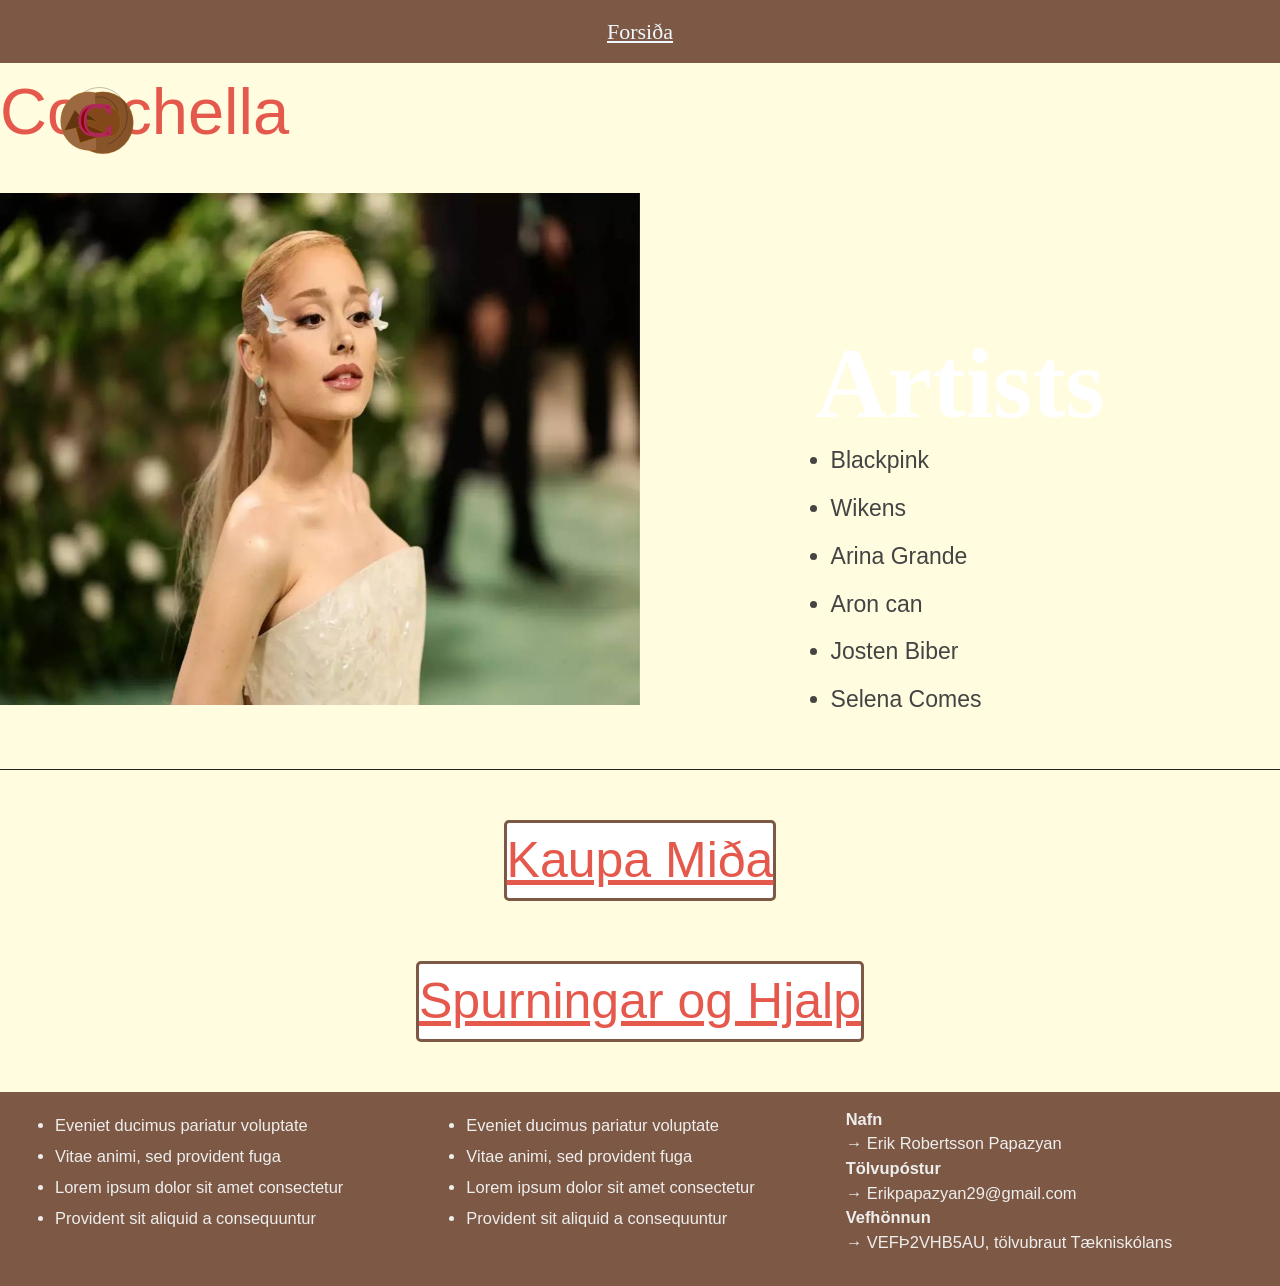
<file: verkamni7lokaverkamniERP/index.html>
<!DOCTYPE html>
<html lang="en">
<head>
    <meta charset="UTF-8">
    <meta name="viewport" content="width=device-width, initial-scale=1.0">
    <title>Document</title>
    <link rel="stylesheet" href="new.css">
    <link rel="stylesheet" href="styles.css">
</head>
<body>

    <input type="checkbox" id="menu-toggle" class="menu-btn">
    <label for="menu-toggle" class="menu-icon">
      <span></span>
    </label>
    <nav class="mobile-menu">
        <a href="index.html">Forsiða</a>
      <a href="index2M.html">kuapa Miða</a>
      <a href="index3H.html">Spurningar og Hjalp</a>

    </nav>


    <div class="lina">
        <a class="fors" href="index.html">Forsiða</a>
        <div class="linatexti">
            <img src="myndirverkamni7/drawing-logo.svg" alt="" >
            
        

        </div>

       
        
    </div>

    <div class="textihrefa">
        <div class="textiii">Coachella</div>
      </div>

    <header class="miðja">

        <section id="slides">
            <div>
    
                <img src="myndirverkamni7/ariana-grande-nin-son-hali-hayranlarini-18406116_8999_amp.jpg" alt="">
                <img src="myndirverkamni7/Blackpink_Pink_Carpet_Event_4.jpg" alt="">
                <img src="myndirverkamni7/images.jpg" alt="">
                <img src="myndirverkamni7/Rhythm-and-blues-star-Weeknd-descent-belts-song-benefit-October-24-2015.jpg" alt="">
                <img src="myndirverkamni7/ariana-grande-nin-son-hali-hayranlarini-18406116_8999_amp.jpg" alt="">
              
            </div>
          </section>

        <div class="artist">
            <h1>Artists</h1>
            <ul class="artist-list">
              <li>Blackpink</li>
              <li>Wikens</li>
              <li>Arina Grande</li>
              <li>Aron can</li>
              <li>Josten Biber</li>
              <li>Selena Comes</li>
            </ul>


        </div>




    </header>
    <div class="takar">

        <a class="Miðar" href="index2M.html">Kaupa Miða</a>

        <a class="Hjalp" href="index3H.html">Spurningar og Hjalp</a>


    </div>
   

    <div class="niðri">

        <nav>
            <ul>
              <li>Eveniet ducimus pariatur voluptate</li>
              <li>Vitae animi, sed provident fuga</li>
              <li>Lorem ipsum dolor sit amet consectetur</li>
              <li>Provident sit aliquid a consequuntur</li>
            </ul>
          </nav>
          <nav>
            <ul>
              <li>Eveniet ducimus pariatur voluptate</li>
              <li>Vitae animi, sed provident fuga</li>
              <li>Lorem ipsum dolor sit amet consectetur</li>
              <li>Provident sit aliquid a consequuntur</li>
            </ul>
          </nav>
          <dl>              <!--Description list -->
            <dt>Nafn</dt>
              <dd>Erik Robertsson Papazyan</dd>
            <dt>Tölvupóstur</dt>
              <dd>Erikpapazyan29@gmail.com</dd>
            <dt>Vefhönnun</dt>
              <dd>VEFÞ2VHB5AU, tölvubraut Tækniskólans</dd>
          </dl>

    </div>



</body>
</html>
</file>
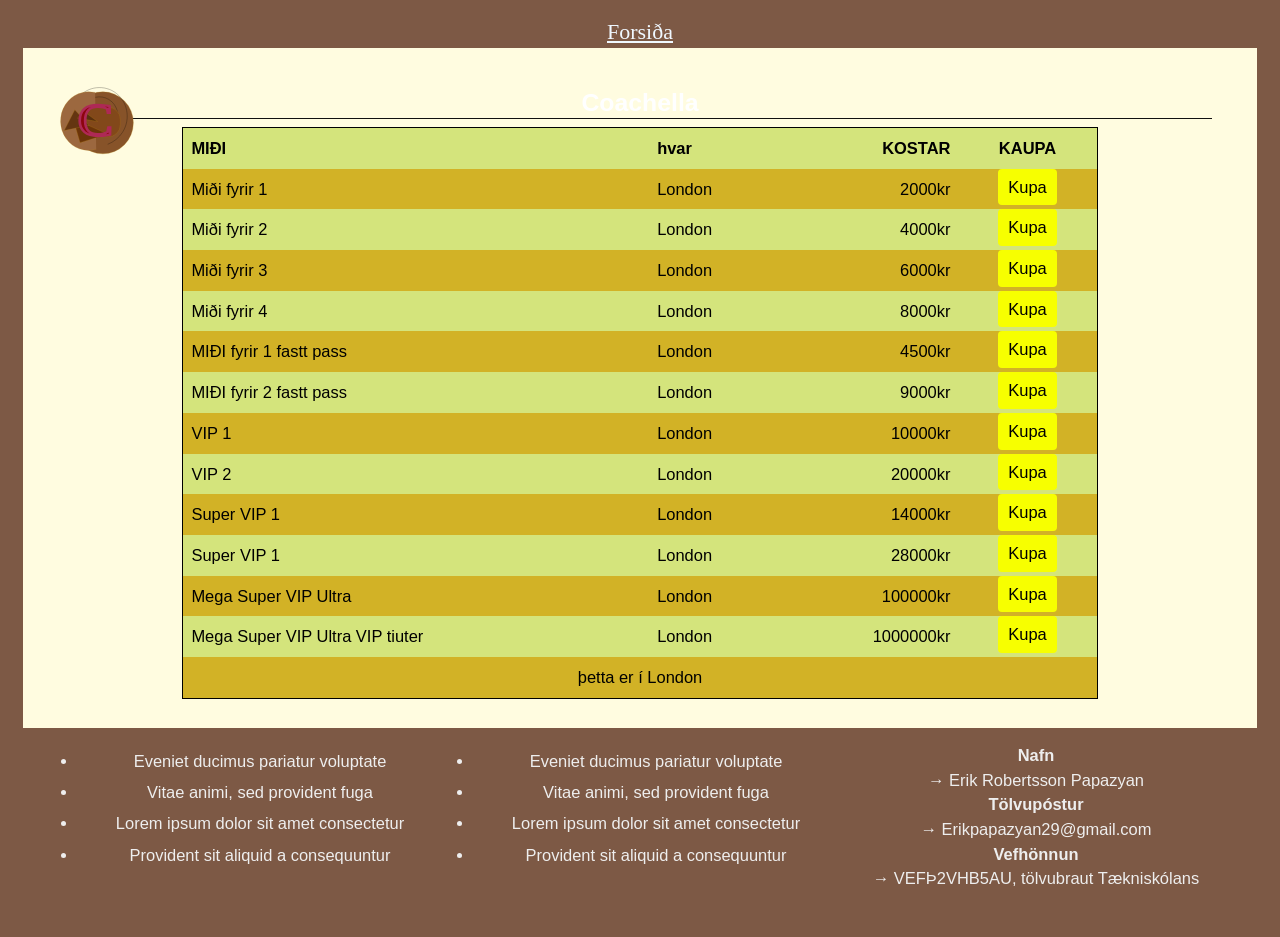
<file: verkamni7lokaverkamniERP/index2M.html>
<!DOCTYPE html>
<html lang="en">
<head>
    <meta charset="UTF-8">
    <meta name="viewport" content="width=device-width, initial-scale=1.0">
    <title>Document</title>
    <link rel="stylesheet" href="new.css">
    <link rel="stylesheet" href="styles.css">
</head>
<body>



    <input type="checkbox" id="menu-toggle" class="menu-btn">
    <label for="menu-toggle" class="menu-icon">
      <span></span>
    </label>
    <nav class="mobile-menu">
        <a href="index.html">Forsiða</a>
      <a href="index2M.html">kuapa Miða</a>
      <a href="index3H.html">Spurningar og Hjalp</a>

    </nav>
    <div class="lina">
        <a class="fors" href="index.html">Forsiða</a>
        <div class="linatexti">
            <img src="myndirverkamni7/drawing-logo.svg" alt="" >
            
        

        </div>

 

        <div class="tabla">
            <table>
            <h3>Coachella</h3>
              <tr class="mergin">
                <th>MIÐI</th>
                <th>hvar</th>
                <th class="hlo">KOSTAR</th>
                <th class="hlo2">KAUPA</th>
              </tr>
              <tr>
                <td data-label="MIÐI"> Miði fyrir 1</td>
                <td data-label="hvar">London</td>
                <td data-label="KOSTAR" class="hlo">2000kr</td>
                <td class="hlo1">Kupa</td>
              </tr>
        
              <tr>
                <td data-label="MIÐI">Miði fyrir 2</td>
                <td data-label="hvar">London</td>
                <td data-label="KOSTAR" class="hlo">4000kr</td>
                <td class="hlo1">Kupa</td>
              </tr>
        
              <tr>
                <td data-label="MIÐI">Miði fyrir 3</td>
                <td data-label="hvar">London</td>
                <td data-label="KOSTAR" class="hlo">6000kr</td>
                <td class="hlo1">Kupa</td>
              </tr>
        
              <tr>
                <td data-label="MIÐI">Miði fyrir 4</td>
                <td data-label="hvar">London</td>
                <td data-label="KOSTAR" class="hlo">8000kr</td>
                <td class="hlo1">Kupa</td>
              </tr>
        
              <tr>
                <td data-label="MIÐI">MIÐI fyrir 1 fastt pass</td>
                <td data-label="hvar">London</td>
                <td data-label="KOSTAR" class="hlo">4500kr</td>
                <td class="hlo1">Kupa</td>
              </tr>
        
              <tr>
                <td data-label="MIÐI">MIÐI fyrir 2 fastt pass</td>
                <td data-label="hvar">London</td>
                <td data-label="KOSTAR" class="hlo">9000kr</td>
                <td class="hlo1">Kupa</td>
              </tr>
              <tr>
                <td data-label="MIÐI">VIP 1</td>
                <td data-label="hvar">London</td>
                <td data-label="KOSTAR" class="hlo">10000kr</td>
                <td class="hlo1">Kupa</td>
              </tr>
              <tr>
                <td data-label="MIÐI">VIP 2</td>
                <td data-label="hvar">London</td>
                <td data-label="KOSTAR" class="hlo">20000kr</td>
                <td class="hlo1">Kupa</td>
              </tr>
              <tr>
                <td data-label="MIÐI">Super VIP 1</td>
                <td data-label="hvar">London</td>
                <td data-label="KOSTAR" class="hlo">14000kr</td>
                <td class="hlo1">Kupa</td>
              </tr>
              <tr>
                <td data-label="MIÐI">Super VIP 1</td>
                <td data-label="hvar">London</td>
                <td data-label="KOSTAR" class="hlo">28000kr</td>
                <td class="hlo1">Kupa</td>
              </tr>
              <tr>
                <td data-label="MIÐI">Mega Super VIP Ultra</td>
                <td data-label="hvar">London</td>
                <td data-label="KOSTAR" class="hlo">100000kr</td>
                <td class="hlo1">Kupa</td>
              </tr>

              <tr>
                <td data-label="MIÐI">Mega Super VIP Ultra VIP tiuter</td>
                <td data-label="hvar">London</td>
                <td data-label="KOSTAR" class="hlo">1000000kr</td>
                <td class="hlo1">Kupa</td>
              </tr>
        
              <td class="nið" colspan="4">þetta er í London</td>
        
             
            </table>
        
        
        
          </div>






    <div class="niðri">

            <nav>
                <ul>
                  <li>Eveniet ducimus pariatur voluptate</li>
                  <li>Vitae animi, sed provident fuga</li>
                  <li>Lorem ipsum dolor sit amet consectetur</li>
                  <li>Provident sit aliquid a consequuntur</li>
                </ul>
              </nav>
              <nav>
                <ul>
                  <li>Eveniet ducimus pariatur voluptate</li>
                  <li>Vitae animi, sed provident fuga</li>
                  <li>Lorem ipsum dolor sit amet consectetur</li>
                  <li>Provident sit aliquid a consequuntur</li>
                </ul>
              </nav>
              <dl>              <!--Description list -->
                <dt>Nafn</dt>
                  <dd>Erik Robertsson Papazyan</dd>
                <dt>Tölvupóstur</dt>
                  <dd>Erikpapazyan29@gmail.com</dd>
                <dt>Vefhönnun</dt>
                  <dd>VEFÞ2VHB5AU, tölvubraut Tækniskólans</dd>
              </dl>
    
     </div>

</body>
</html>
</file>
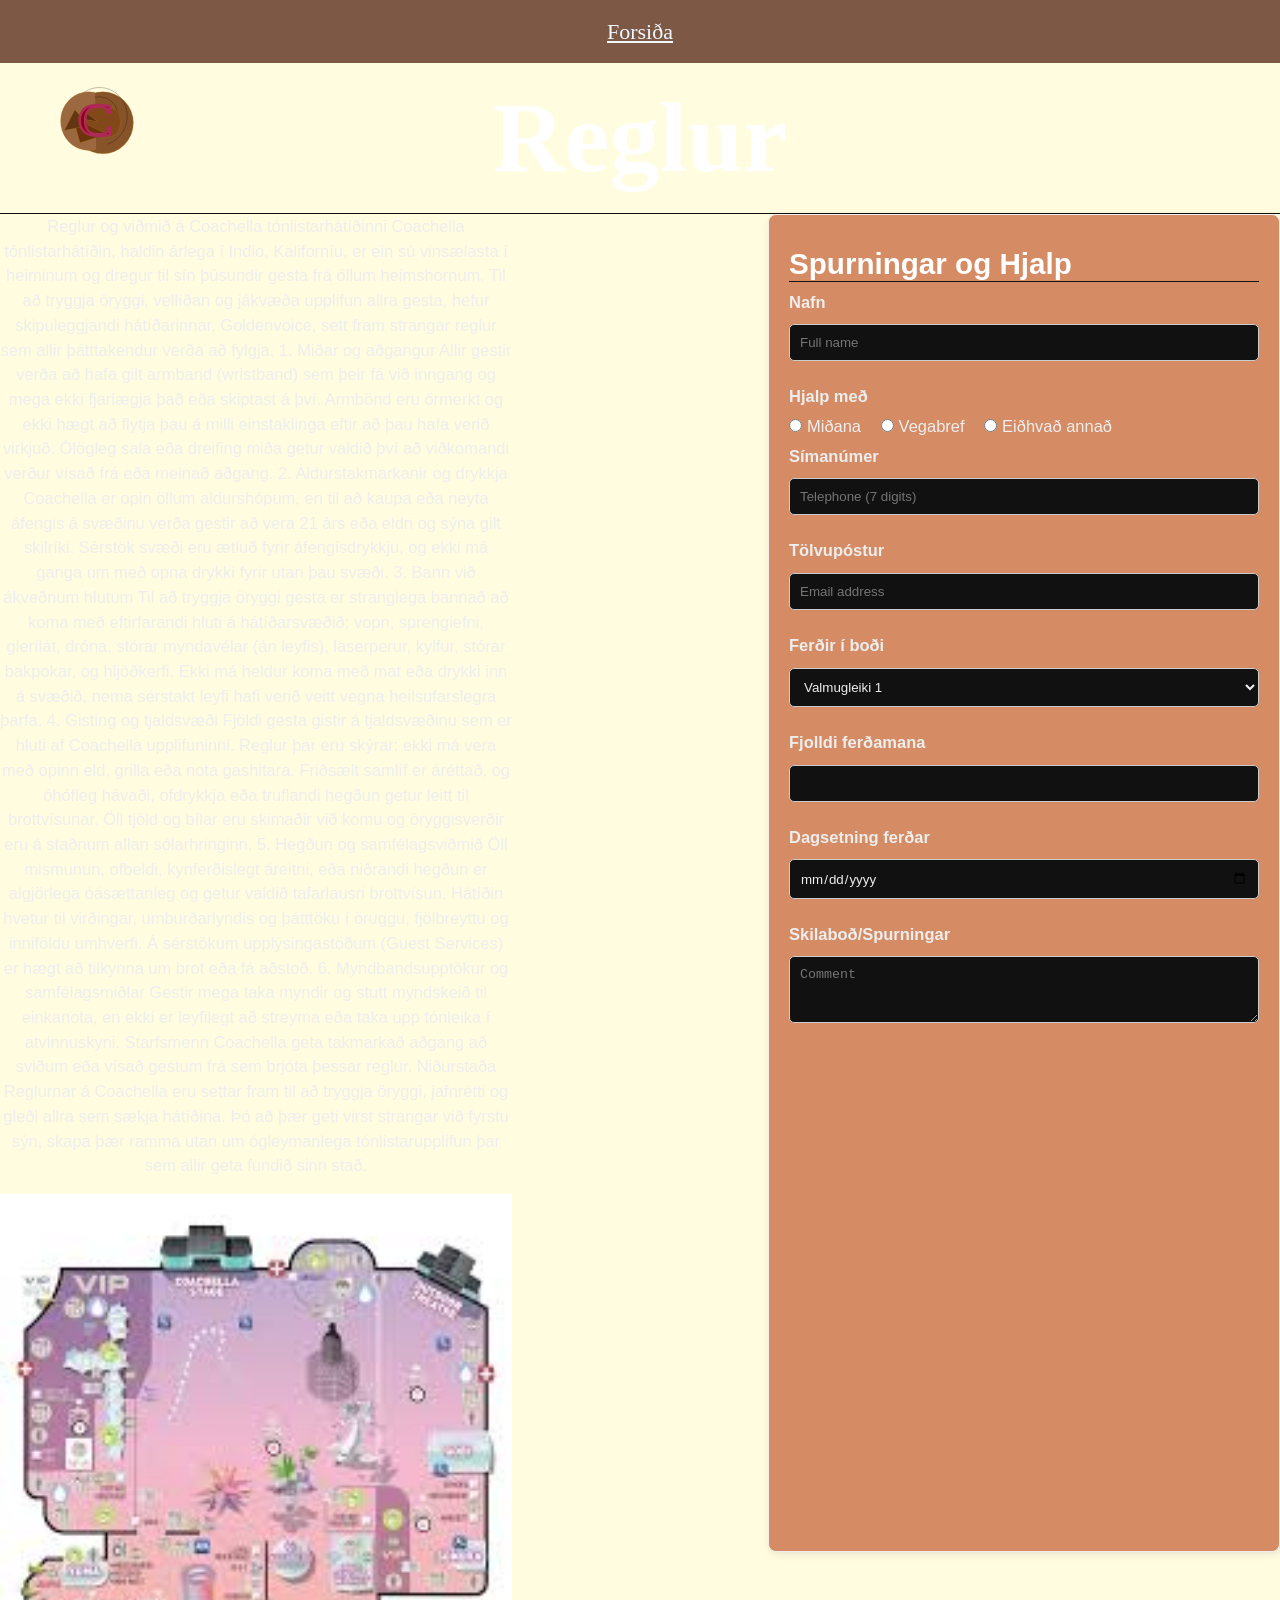
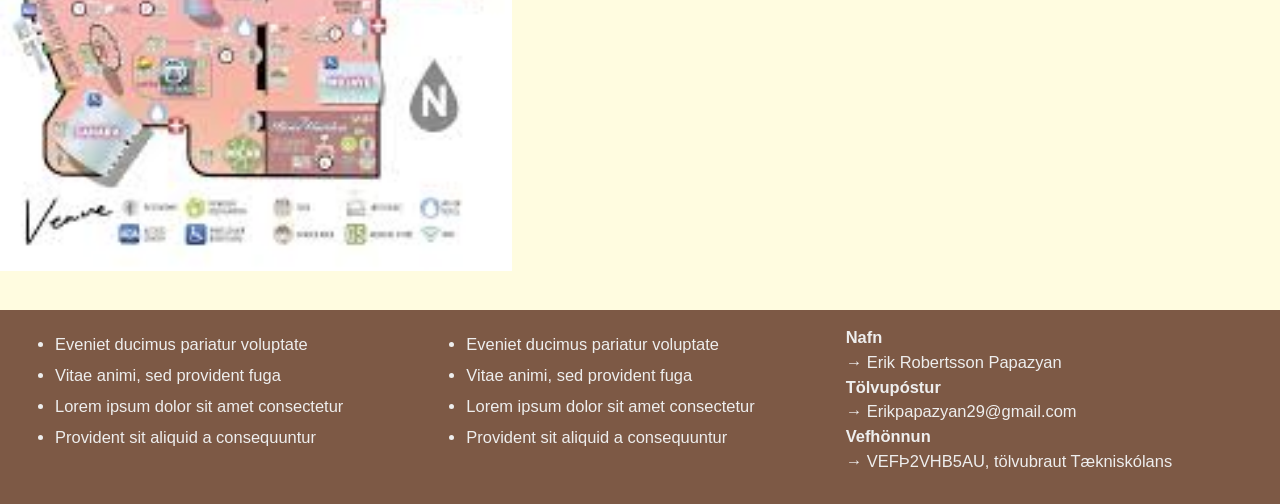
<file: verkamni7lokaverkamniERP/index3H.html>
<!DOCTYPE html>
<html lang="en">
<head>
    <meta charset="UTF-8">
    <meta name="viewport" content="width=device-width, initial-scale=1.0">
    <title>Document</title>
    <link rel="stylesheet" href="new.css">
    <link rel="stylesheet" href="styles.css">
</head>
<body>


    <input type="checkbox" id="menu-toggle" class="menu-btn">
    <label for="menu-toggle" class="menu-icon">
      <span></span>
    </label>
    <nav class="mobile-menu">
     <a href="index.html">Forsiða</a>
      <a href="index2M.html">kuapa Miða</a>
      <a href="index3H.html">Spurningar og Hjalp</a>

    </nav>
    <div class="lina">
        <a class="fors" href="index.html">Forsiða</a>
        <div class="linatexti">
            <img src="myndirverkamni7/drawing-logo.svg" alt="" >
            
        

        </div>

       
        
    </div>
    <h1>Reglur</h1>
    <section class="col-2">

        <article>
         
          <p>Reglur og viðmið á Coachella tónlistarhátíðinni

            Coachella tónlistarhátíðin, haldin árlega í Indio, Kaliforníu, er ein sú vinsælasta í heiminum og dregur til sín þúsundir gesta frá öllum heimshornum. Til að tryggja öryggi, vellíðan og jákvæða upplifun allra gesta, hefur skipuleggjandi hátíðarinnar, Goldenvoice, sett fram strangar reglur sem allir þátttakendur verða að fylgja.
            
            1. Miðar og aðgangur
            Allir gestir verða að hafa gilt armband (wristband) sem þeir fá við inngang og mega ekki fjarlægja það eða skiptast á því. Armbönd eru örmerkt og ekki hægt að flytja þau á milli einstaklinga eftir að þau hafa verið virkjuð. Ólögleg sala eða dreifing miða getur valdið því að viðkomandi verður vísað frá eða meinað aðgang.
            
            2. Aldurstakmarkanir og drykkja
            Coachella er opin öllum aldurshópum, en til að kaupa eða neyta áfengis á svæðinu verða gestir að vera 21 árs eða eldri og sýna gilt skilríki. Sérstök svæði eru ætluð fyrir áfengisdrykkju, og ekki má ganga um með opna drykki fyrir utan þau svæði.
            
            3. Bann við ákveðnum hlutum
            Til að tryggja öryggi gesta er stranglega bannað að koma með eftirfarandi hluti á hátíðarsvæðið: vopn, sprengiefni, glerílát, dróna, stórar myndavélar (án leyfis), laserperur, kylfur, stórar bakpokar, og hljóðkerfi. Ekki má heldur koma með mat eða drykki inn á svæðið, nema sérstakt leyfi hafi verið veitt vegna heilsufarslegra þarfa.
            
            4. Gisting og tjaldsvæði
            Fjöldi gesta gistir á tjaldsvæðinu sem er hluti af Coachella upplifuninni. Reglur þar eru skýrar: ekki má vera með opinn eld, grilla eða nota gashitara. Friðsælt samlíf er áréttað, og óhófleg hávaði, ofdrykkja eða truflandi hegðun getur leitt til brottvísunar. Öll tjöld og bílar eru skimaðir við komu og öryggisverðir eru á staðnum allan sólarhringinn.
            
            5. Hegðun og samfélagsviðmið
            Öll mismunun, ofbeldi, kynferðislegt áreitni, eða niðrandi hegðun er algjörlega óásættanleg og getur valdið tafarlausri brottvísun. Hátíðin hvetur til virðingar, umburðarlyndis og þátttöku í öruggu, fjölbreyttu og inniföldu umhverfi. Á sérstökum upplýsingastöðum (Guest Services) er hægt að tilkynna um brot eða fá aðstoð.
            
            6. Myndbandsupptökur og samfélagsmiðlar
            Gestir mega taka myndir og stutt myndskeið til einkanota, en ekki er leyfilegt að streyma eða taka upp tónleika í atvinnuskyni. Starfsmenn Coachella geta takmarkað aðgang að sviðum eða vísað gestum frá sem brjóta þessar reglur.
            
            Niðurstaða
            Reglurnar á Coachella eru settar fram til að tryggja öryggi, jafnrétti og gleði allra sem sækja hátíðina. Þó að þær geti virst strangar við fyrstu sýn, skapa þær ramma utan um ógleymanlega tónlistarupplifun þar sem allir geta fundið sinn stað.</p>

            <img src="myndirverkamni7/download.jpeg" alt="">
        </article>

        <div class="form">
            <h2>Spurningar og Hjalp</h2>
            <div class="inn">
                <label for="name">Nafn</label>
                <input type="text" id="name" placeholder="Full name">
            </div>
            <div class="Kyn" >
                <label>Hjalp með</label>
                <div class="gender-options">
                    <input type="radio" id="hann" name="gender"><label for="hann">Miðana</label>
                    <input type="radio" id="hun" name="gender"><label for="hun">Vegabref</label>
                    <input type="radio" id="han" name="gender"><label for="han">Eiðhvað annað</label>
                </div>
            </div>
            <div class="inn">
                <label for="phone">Símanúmer</label>
                <input type="tel" id="phone" placeholder="Telephone (7 digits)">
            </div>
            <div class="inn">
                <label for="email">Tölvupóstur</label>
                <input type="email" id="email" placeholder="Email address">
            </div>
            <div class="inn">
                <label for="trip">Ferðir í boði</label>
                <select id="trip">
                    <option>Valmugleiki 1</option>
                    <option>Valmugleiki 2</option>
                </select>
            </div>
            <div class="inn">
                <label for="passengers">Fjolldi ferðamana</label>
                <input type="number" id="passengers">
            </div>
            <div class="inn">
                <label for="date">Dagsetning ferðar</label>
                <input type="date" id="date">
            </div>
            <div class="inn">
                <label for="message">Skilaboð/Spurningar</label>
                <textarea id="message" rows="3" placeholder="Comment"></textarea>
            </div>

            
        </div>


        
        
    </section>








    <div class="niðri">

        <nav>
            <ul>
              <li>Eveniet ducimus pariatur voluptate</li>
              <li>Vitae animi, sed provident fuga</li>
              <li>Lorem ipsum dolor sit amet consectetur</li>
              <li>Provident sit aliquid a consequuntur</li>
            </ul>
          </nav>
          <nav>
            <ul>
              <li>Eveniet ducimus pariatur voluptate</li>
              <li>Vitae animi, sed provident fuga</li>
              <li>Lorem ipsum dolor sit amet consectetur</li>
              <li>Provident sit aliquid a consequuntur</li>
            </ul>
          </nav>
          <dl>             
            <dt>Nafn</dt>
              <dd>Erik Robertsson Papazyan</dd>
            <dt>Tölvupóstur</dt>
              <dd>Erikpapazyan29@gmail.com</dd>
            <dt>Vefhönnun</dt>
              <dd>VEFÞ2VHB5AU, tölvubraut Tækniskólans</dd>
          </dl>

    </div>

</body>
</html>
</file>
<file: verkamni7lokaverkamniERP/new.css>
:root {
	--nc-font-sans: 'Inter', -apple-system, BlinkMacSystemFont, 'Segoe UI', Roboto, Oxygen, Ubuntu, Cantarell, 'Open Sans', 'Helvetica Neue', sans-serif, "Apple Color Emoji", "Segoe UI Emoji", "Segoe UI Symbol";
	--nc-font-mono: Consolas, monaco, 'Ubuntu Mono', 'Liberation Mono', 'Courier New', Courier, monospace;

	/* Light theme */
	--nc-tx-1: #000000;
	--nc-tx-2: #1A1A1A;
	--nc-bg-1: #FFFFFF;
	--nc-bg-2: #F6F8FA;
	--nc-bg-3: #E5E7EB;
	--nc-lk-1: #0070F3;
	--nc-lk-2: #0366D6;
	--nc-lk-tx: #FFFFFF;
	--nc-ac-1: #79FFE1;
	--nc-ac-tx: #0C4047;

	/* Dark theme */
	--nc-d-tx-1: #ffffff;
	--nc-d-tx-2: #eeeeee;
	--nc-d-bg-1: #000000;
	--nc-d-bg-2: #111111;
	--nc-d-bg-3: #222222;
	--nc-d-lk-1: #3291FF;
	--nc-d-lk-2: #0070F3;
	--nc-d-lk-tx: #FFFFFF;
	--nc-d-ac-1: #7928CA;
	--nc-d-ac-tx: #FFFFFF;
}

@media (prefers-color-scheme: light) {
	:root {
		--nc-tx-1: var(--nc-d-tx-1);
		--nc-tx-2: var(--nc-d-tx-2);
		--nc-bg-1: var(--nc-d-bg-1);
		--nc-bg-2: var(--nc-d-bg-2);
		--nc-bg-3: var(--nc-d-bg-3);
		--nc-lk-1: var(--nc-d-lk-1);
		--nc-lk-2: var(--nc-d-lk-2);
		--nc-lk-tx: var(--nc--dlk-tx);
		--nc-ac-1: var(--nc-d-ac-1);
		--nc-ac-tx: var(--nc--dac-tx);
	}
}

* {
	/* Reset margins and padding */
	margin: 0;
	padding: 0;
}

address,
area,
article,
aside,
audio,
blockquote,
datalist,
details,
dl,
fieldset,
figure,
form,
input,
iframe,
img,
meter,
nav,
ol,
optgroup,
option,
output,
p,
pre,
progress,
ruby,
section,
table,
textarea,
ul,
video {
	/* Margins for most elements */
	margin-bottom: 1rem;
}

html,input,select,button {
	/* Set body font family and some finicky elements */
	font-family: var(--nc-font-sans);
}

body {
	/* Center body in page */
	margin: 0 auto;
	max-width: 750px;
	padding: 2rem;
	border-radius: 6px;
	overflow-x: hidden;
	word-break: break-word;
	overflow-wrap: break-word;
	background: var(--nc-bg-1);

	/* Main body text */
	color: var(--nc-tx-2);
	font-size: 1.03rem;
	line-height: 1.5;
}

::selection {
	/* Set background color for selected text */
	background: var(--nc-ac-1);
	color: var(--nc-ac-tx);
}

h1,h2,h3,h4,h5,h6 {
	line-height: 1;
	color: var(--nc-tx-1);
	padding-top: .875rem;
}

h1,
h2,
h3 {
	color: var(--nc-tx-1);
	padding-bottom: 2px;
	margin-bottom: 8px;
	border-bottom: 1px solid var(--nc-bg-2);
}

h4,
h5,
h6 {
	margin-bottom: .3rem;
}

h1 {
	font-size: 2.25rem;
}

h2 {
	font-size: 1.85rem;
}

h3 {
	font-size: 1.55rem;
}

h4 {
	font-size: 1.25rem;
}

h5 {
	font-size: 1rem; /* ath */
}

h6 {
	font-size: .875rem;
}

a {
	color: var(--nc-lk-1);
}

a:hover {
	color: var(--nc-lk-2);
}

abbr:hover {
	/* Set the '?' cursor while hovering an abbreviation */
	cursor: help;
}

blockquote {
	padding: 1.5rem;
	background: var(--nc-bg-2);
	border-left: 5px solid var(--nc-bg-3);
}

abbr {
	cursor: help;
}

blockquote *:last-child {
	padding-bottom: 0;
	margin-bottom: 0;
}

header {
	background: var(--nc-bg-2);
	border-bottom: 1px solid var(--nc-bg-3);
	padding: 2rem 1.5rem;
	
	/* This sets the right and left margins to cancel out the body's margins. It's width is still the same, but the background stretches across the page's width. */

	margin: -2rem calc(50% - 50vw) 2rem;

	/* Shorthand for:

	margin-top: -2rem;
	margin-bottom: 2rem;

	margin-left: calc(50% - 50vw);
	margin-right: calc(50% - 50vw); */

	padding-left: calc(50vw - 50%);
	padding-right: calc(50vw - 50%);
}

header h1,
header h2,
header h3 {
	padding-bottom: 0;
	border-bottom: 0;
}

header > *:first-child {
	margin-top: 0;
	padding-top: 0;
}

header > *:last-child {
	margin-bottom: 0;
}

a button,
button,
input[type="submit"],
input[type="reset"],
input[type="button"] {
	font-size: 1rem;
	display: inline-block;
	padding: 6px 12px;
	text-align: center;
	text-decoration: none;
	white-space: nowrap;
	background: var(--nc-lk-1);
	color: var(--nc-lk-tx);
	border: 0;
	border-radius: 4px;
	box-sizing: border-box;
	cursor: pointer;
	color: var(--nc-lk-tx);
}

a button[disabled],
button[disabled],
input[type="submit"][disabled],
input[type="reset"][disabled],
input[type="button"][disabled] {
	cursor: default;
	opacity: .5;

	/* Set the [X] cursor while hovering a disabled link */
	cursor: not-allowed;
}

.button:focus,
.button:enabled:hover,
button:focus,
button:enabled:hover,
input[type="submit"]:focus,
input[type="submit"]:enabled:hover,
input[type="reset"]:focus,
input[type="reset"]:enabled:hover,
input[type="button"]:focus,
input[type="button"]:enabled:hover {
	background: var(--nc-lk-2);
}

a img {
	margin-bottom: 0px;
}

code,
pre,
kbd,
samp {
	/* Set the font family for monospaced elements */
	font-family: var(--nc-font-mono);
}

code,
samp,
kbd,
pre {
	/* The main preformatted style. This is changed slightly across different cases. */
	background: var(--nc-bg-2);
	border: 1px solid var(--nc-bg-3);
	border-radius: 4px;
	padding: 3px 6px;
	/* ↓ font-size is relative to containing element, so it scales for titles*/
	font-size: 0.9em;
}

kbd {
	/* Makes the kbd element look like a keyboard key */
	border-bottom: 3px solid var(--nc-bg-3);
}

pre {
	padding: 1rem 1.4rem;
	max-width: 100%;
	overflow: auto;
}

pre code {
	/* When <code> is in a <pre>, reset it's formatting to blend in */
	background: inherit;
	font-size: inherit;
	color: inherit;
	border: 0;
	padding: 0;
	margin: 0;
}

code pre {
	/* When <pre> is in a <code>, reset it's formatting to blend in */
	display: inline;
	background: inherit;
	font-size: inherit;
	color: inherit;
	border: 0;
	padding: 0;
	margin: 0;
}

details {
	/* Make the <details> look more "clickable" */
	padding: .6rem 1rem;
	background: var(--nc-bg-2);
	border: 1px solid var(--nc-bg-3);
	border-radius: 4px;
}

summary {
	/* Makes the <summary> look more like a "clickable" link with the pointer cursor */
	cursor: pointer;
	font-weight: bold;
}

details[open] {
	/* Adjust the <details> padding while open */
	padding-bottom: .75rem;
}

details[open] summary {
	/* Adjust the <details> padding while open */
	margin-bottom: 6px;
}

details[open]>*:last-child {
	/* Resets the bottom margin of the last element in the <details> while <details> is opened. This prevents double margins/paddings. */
	margin-bottom: 0;
}

dt {
	font-weight: bold;
}

dd::before {
	/* Add an arrow to data table definitions */
	content: '→ ';
}

hr {
	/* Reset the border of the <hr> separator, then set a better line */
	border: 0;
	border-bottom: 1px solid var(--nc-bg-3);
	margin: 1rem auto;
}

fieldset {
	margin-top: 1rem;
	padding: 2rem;
	border: 1px solid var(--nc-bg-3);
	border-radius: 4px;
}

legend {
	padding: auto .5rem;
}

table {
	/* border-collapse sets the table's elements to share borders, rather than floating as separate "boxes". */
	border-collapse: collapse;
	width: 100%
}

td,
th {
	border: 1px solid var(--nc-bg-3);
	text-align: left;
	padding: .5rem;
}

th {
	background: var(--nc-bg-2);
}

tr:nth-child(even) {
	/* Set every other cell slightly darker. Improves readability. */
	background: var(--nc-bg-2);
}

table caption {
	font-weight: bold;
	margin-bottom: .5rem;
}

textarea {
	/* Don't let the <textarea> extend off the screen naturally or when dragged by the user */
	max-width: 100%;
}

ol,
ul {
	/* Replace the browser default padding */
	padding-left: 2rem;
}

li {
	margin-top: .4rem;
}

ul ul,
ol ul,
ul ol,
ol ol {
	margin-bottom: 0;
}

mark {
	padding: 3px 6px;
	background: var(--nc-ac-1);
	color: var(--nc-ac-tx);
}

textarea,
select,
input {
	padding: 6px 12px;
	margin-bottom: .5rem;
	background: var(--nc-bg-2);
	color: var(--nc-tx-2);
	border: 1px solid var(--nc-bg-3);
	border-radius: 4px;
	box-shadow: none;
	box-sizing: border-box;
}

img {
	max-width: 100%;
}
</file>
<file: verkamni7lokaverkamniERP/styles.css>
body{
    max-width: 100%;
    padding: 0%;
    margin: 0px;
}

.lina {
    text-align: center;

    background: #7d5945;
    padding: 15px 23px
    

    

}

.lina img{
    position: absolute;
    top: 16px;
    left: 1px;
    width:200px; 
    height: auto;
    

}


a{
    color: aliceblue;

   
}

.lina a{
    font-family: 'Nosifer', fantasy;

    margin: auto ;
    font-size: 22px;
}



.miðja {
    background-color: #FFFCE0;
    display: grid
    ;
     grid-template-columns: 1fr 1fr;
     max-width: 100%;
     margin: 0 auto;
}


#slides{

    overflow: hidden;
    
}

#slides div{
    position: relative;
    width: 500%;

    animation: slider 30s infinite;
    

}

#slides div img{
    width: 20%;
    float: left;

}


@keyframes slider {
    0%,20%{left: 0;}

    25%, 45% {left: -100%;}
    50%, 70% {left: -200%;}
    75%, 95% {left: -300%;}
    100%{left: -400%;}

}
.artist{

    
margin: auto;

}
h1 {
    font-size: 100px;

  }
  
  .artist-list {
    font-size: 23px;
    
    padding-left: 40px;
    line-height: 1.8;
    color: #444;
  }

.textihrefa{
    background-color: #FFFCE0;
}


  .textiii {
    color: #E5584C
    ;
    margin: auto;
    font-size: 65px;
    font-family: sans-serif;
    animation: hreyfing 7s linear infinite;
  }

  @keyframes hreyfing {
    0% {
      transform: translateX(20%); /* Byrjar utan við vinstri kant */
    }
    50% {
      transform: translateX(60%); /* Fer til hægri og hverfur */
    }
    100% {
      transform: translateX(20%); /* Kemur aftur til vinstri */
    }
  }

.takar{
    background-color: #FFFCE0;
    display: grid;
    gap: 60px;
    padding: 50px 29px
    ;
    

    

}

.Miðar {
    color: #E5584C;
    font-size: 50px;
    margin: auto;
    border: solid #7d5945
    ;
    border-radius: 5px;
    box-sizing: border-box;
    background-color: #ffffff;
    
    
    

}

.Hjalp{
    color: #E5584C;
    font-size: 50px;
    margin: auto;
    border: solid #7d5945
    ;
    border-radius: 5px;
    box-sizing: border-box;
    background-color: #ffffff;

}

.niðri {
    display: grid;
    grid-template-columns: 1fr 1fr 1fr;
    
    background: #7d5945;
    padding: 15px 23px;
 
    

    
}



.tabla {
    background-color: #FFFCE0;
    text-align: center;
    color: black;
    padding: 29px 45px;
    
    
    
    
    }
    
    table,tr, td{
        border: 1px solid black;
        border-collapse: collapse;
        border-style:solid;
        
      
    }
    
    td{
        border: none;
    }
    
    .nið{
        text-align: center;
        
    }
    tr{
        border: none;
    }
    
    table{
        background-color: rgb(212, 228, 124);
        color: black;
        max-width: 80%;
        margin: 0 auto;
        
    }
    th{
        background-color:rgb(212, 228, 124);
        color: rgb(0, 0, 0);
        border: none;
        
        
        
        
    }
    tr:nth-child(even) {
        background-color: rgb(210, 178, 38);
        color: black;
        
        
      }

      .hlo{
        text-align: right;
    }
    .hlo1{
        display: inline-block;
        padding: 4px 8px;
        border: 2px solid hsl(62, 100%, 50%);
        border-radius: 4px;
        background: hsl(62, 100%, 50%);
        
        
        
    }
    .hlo2{
        text-align: center;
    
    }

    .form {

        width: auto;
        width: auto;
        border: 1px solid #f4eded;
        border-radius: 8px;
        box-shadow: 2px 2px 10px rgba(0, 0, 0, 0.1);
        padding: 20px;
       background-color: #d58b63;
    }
    .inn {
        margin-bottom: 15px;
    }
    label {
        display: block;
        margin-bottom: 5px;
        font-weight: bold;
    }
    input, select, textarea {
        width: 100%;
        padding: 10px;
        margin-top: 5px;
        border: 1px solid #ccc;
        border-radius: 5px;
        box-sizing: border-box;
    }
    .gender-options input {
        width: auto;
        margin-right: 5px;
    }
    .gender-options label {
        display: inline-block;
        margin-right: 15px;
        font-weight: normal;
    }
.col-2{

    background-color: #FFFCE0;
    grid-template-columns: 1fr 1fr  ;
    gap: 20%;
    margin: auto;
    
   
}


.col-2 article p {
   font-family: sans-serif;  text-align: center;

    

}

.col-2 article img {

    
  
        width: 100%;
        height: auto;
        overflow: hidden;
    
}


h1{
    padding: 25px 25px;
    background-color: #FFFCE0;
    margin: auto;
    font-family: "Papyrus", fantasy;
   
    text-align: center;
}




@media screen and (max-width: 768px) {




    .col-2 article img{
        width: 70%;
        
        
    }

    .lina img{
        position: absolute;
        top: 16px;
        left: -50px;
        width:200px; 
        height: auto;
        
    
    }


    .miðja{
        grid-template-columns: 1fr;

    }


    a{
        color: aliceblue;
       
    }
    
    .lina a{
        margin: auto 42%;
        font-size: 22px;
    }




    .mergin{
        display: none;
    }
    table {
        border: 0;
        max-width: 100%;
      }
    
      table caption {
        font-size: 1.3em;
      }
      
      table thead {
        border: none;
        clip: rect(0 0 0 0);
        height: 1px;
        margin: -1px;
        overflow: hidden;
        padding: 0;
        position: absolute;
        width: 1px;
      }
      
      table tr {
        border-bottom: 2px solid #b76e1081;
        display: block;
        margin-bottom: .625em;
      }
      
      table td {
        border-bottom: 1px solid #b76e1081;
        display: block;
        font-size: .8em;
        text-align: right;
      }
      
      table td::before {
        
        content: attr(data-label);
        float: left;
        font-weight: bold;
        text-transform: uppercase;
      }
      
      table td:last-child {
        border-bottom: 0;
      }




      .form {
        max-width: 750px;
        width: auto;
        border: 1px solid #f4eded;
        border-radius: 8px;
        box-shadow: 2px 2px 10px rgba(0, 0, 0, 0.1);
        padding: 20px;
        background: #d58b63;
    }
    .inn {
        margin-bottom: 15px;
       
       
        
    }
    
    
    label {
        display: block;
        margin-bottom: 5px;
        font-weight: bold;
    }
    input, select, textarea {
        width: 100%;
        padding: 10px;
        margin-top: 5px;
        border: 1px solid #ccc;
        border-radius: 5px;
        box-sizing: border-box;
    }
    .gender-options input {
        width: auto;
        margin-right: 5px;
    }
    .gender-options label {
        display: inline-block;
        margin-right: 10px;
        font-weight: normal;
    }

    .niðri {
        display: grid;
        grid-template-columns: 1fr;
        
        background: #7d5945;
        padding: 15px 23px;
     
        
    
        
    }
    
        
    }

    @media screen and (min-width: 768px) {

   
            .menu-icon,
            .mobile-menu {
              display: none;
            }

        .col-2{
            display: grid;
            background-color: #FFFCE0;
            grid-template-columns: 1fr 1fr  ;
            gap: 20%;
            margin: auto;
        }


        .form{
            margin-bottom: 70%;
        }

        



    }


    .menu-btn {
        display: none;
      }
      
      .menu-icon {
        position: fixed;
        top: 20px;
        right: 20px;
        width: 30px;
        height: 25px;
        cursor: pointer;
        z-index: 1001;
      }
      
      .menu-icon span,
      .menu-icon::before,
      .menu-icon::after {
        content: '';
        position: absolute;
        height: 3px;
        width: 100%;
        background: #000;
        transition: 0.3s ease;
      }
      
      .menu-icon span {
        top: 11px;
      }
      .menu-icon::before {
        top: 0;
      }
      .menu-icon::after {
        bottom: 0;
      }
      
      .mobile-menu {
        position: fixed;
        top: 0;
        right: 0;
        width: 0;
        height: 100vh;
        background: #fffce0;
        overflow: hidden;
        transition: width 0.3s ease;
        z-index: 1000;
        display: flex;
        flex-direction: column;
        padding-top: 80px;
      }
      
      .mobile-menu a {
        padding: 15px 20px;
        font-size: 20px;
        color: #7d5945;
        text-decoration: none;
        border-bottom: 1px solid #ccc;
      }
      
      .menu-btn:checked ~ .mobile-menu {
        width: 70%;
      }
      
      .menu-btn:checked + .menu-icon span {
        background: transparent;
      }
      
      .menu-btn:checked + .menu-icon::before {
        transform: rotate(45deg);
        top: 11px;
      }
      
      .menu-btn:checked + .menu-icon::after {
        transform: rotate(-45deg);
        bottom: 11px;
      }
</file>
